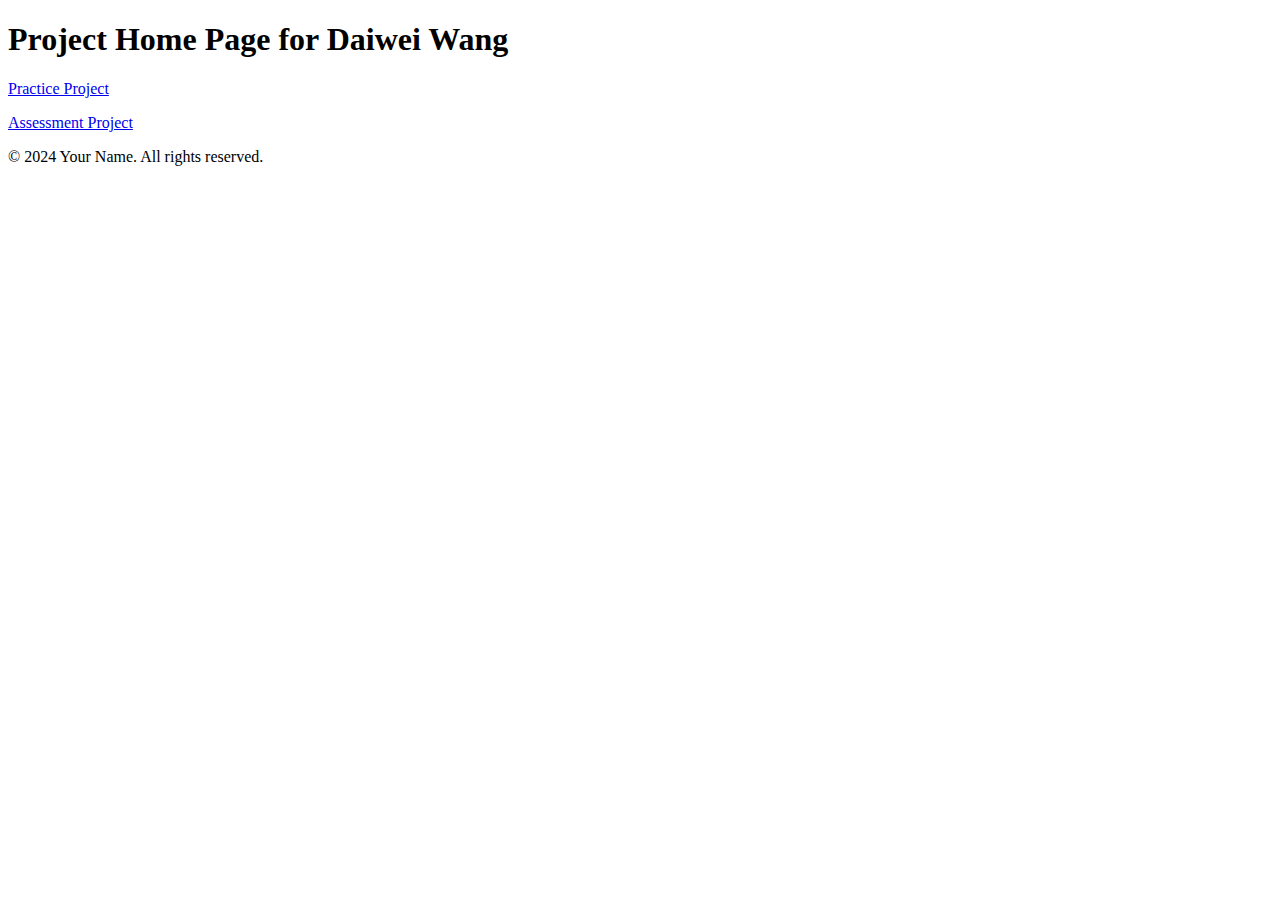
<file: index.html>
<!DOCTYPE html>
<html lang="en">
  <head>
    <meta charset="UTF-8" />
    <meta
      name="viewport"
      content="width=device-width, initial-scale=1.0"
    />

    <!-- link the manifest file -->
    <link rel="manifest" href="/manifest.json" />
    <meta name="theme-color" content="#ABD451" />
    <!-- only needed if you have an apple phone -->
    <link
      rel="apple-touch-icon"
      sizes="192x192"
      href="/icons/icon-192x192.png"
    />
    <!-- service worker registration -->
    <script>
      if ("serviceWorker" in navigator) {
        window.addEventListener("load", () => {
          navigator.serviceWorker
            .register("/serviceWorker.js")
            .then((registration) => {
              console.log(
                "Service Worker registered with scope: ",
                registration.scope
              );
            })
            .catch((error) => {
              console.log("Service Worker registration failed: ", error);
            });
        });
      }
    </script>

    <title>Page Title</title>
  </head>
  <body>
    <header>
      <h1>Project Home Page for Daiwei Wang</h1>
    </header>
    <main>
      <p><a href="practice/index.html">Practice Project</a></p>
      <p><a href="assessment/index.html">Assessment Project</a></p>
    </main>
    <footer>
      <p>&copy; 2024 Your Name. All rights reserved.</p>
    </footer>
  </body>
</html>
</file>
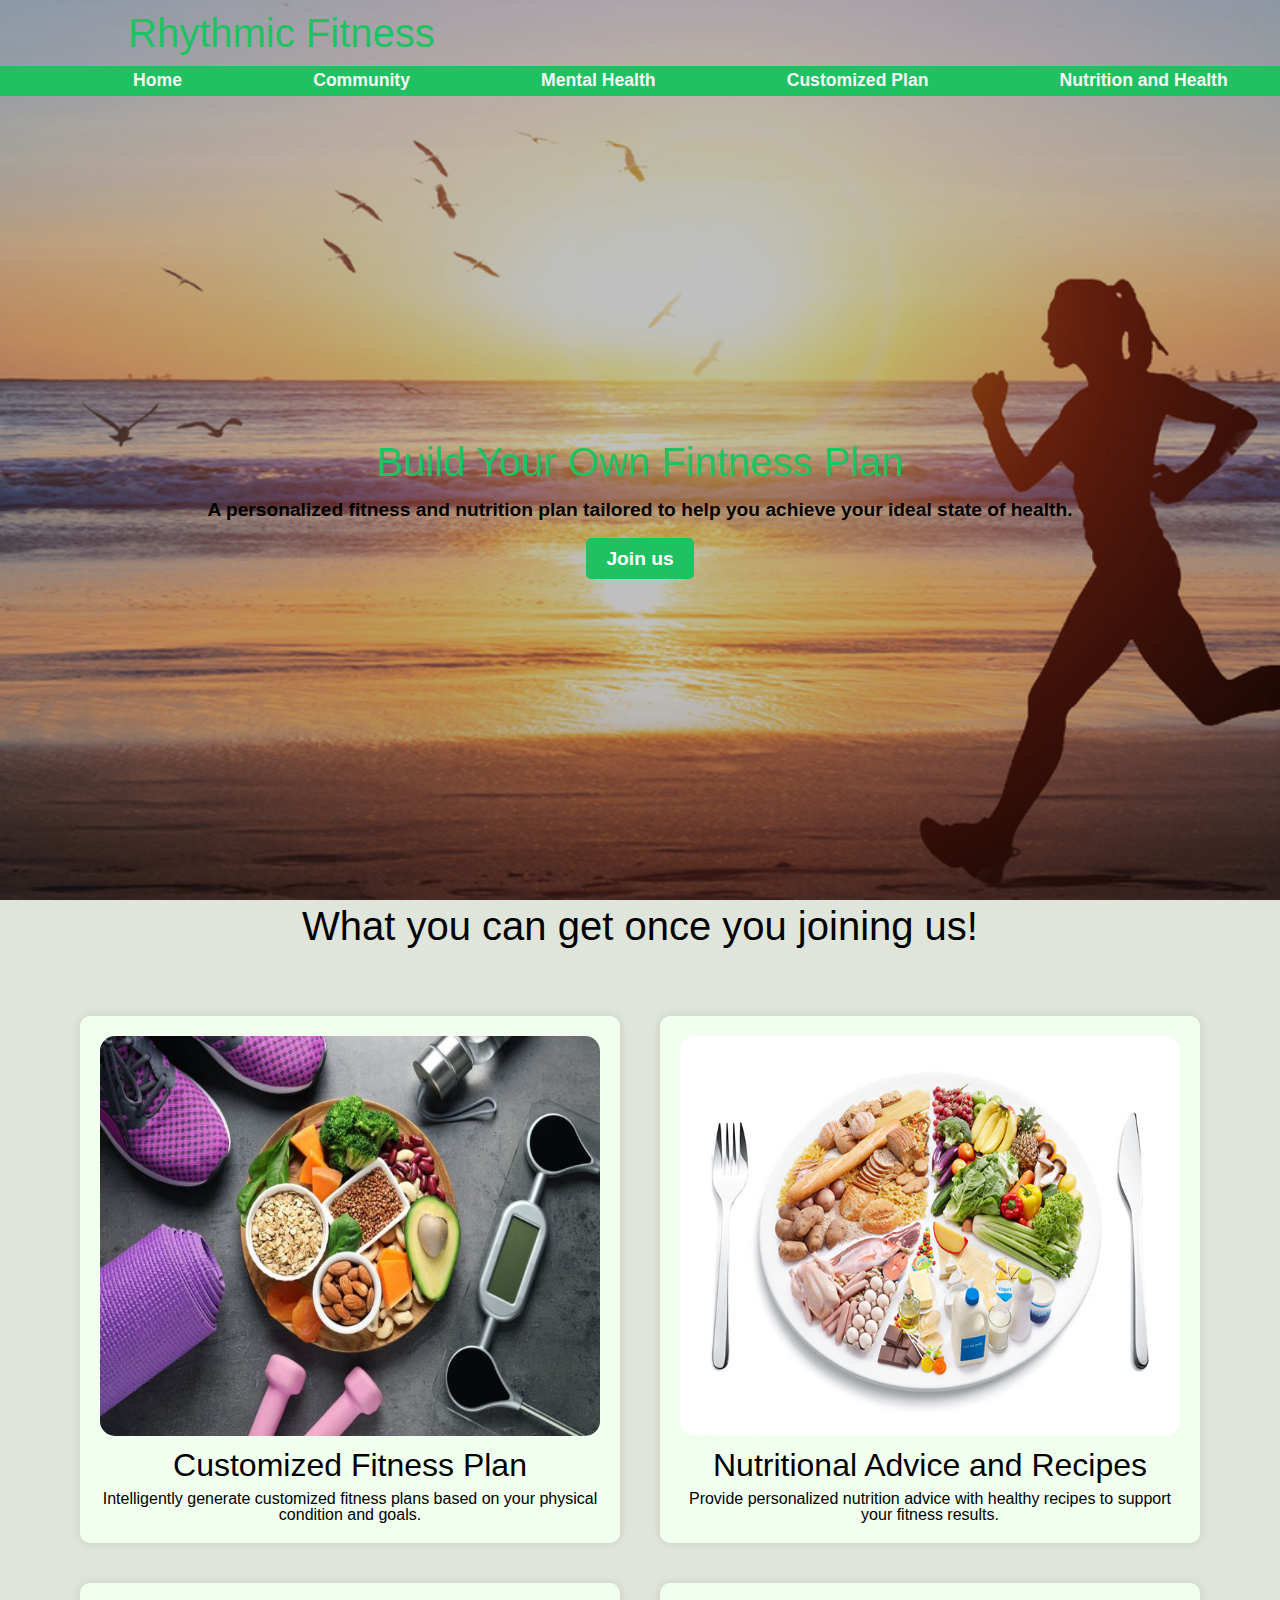
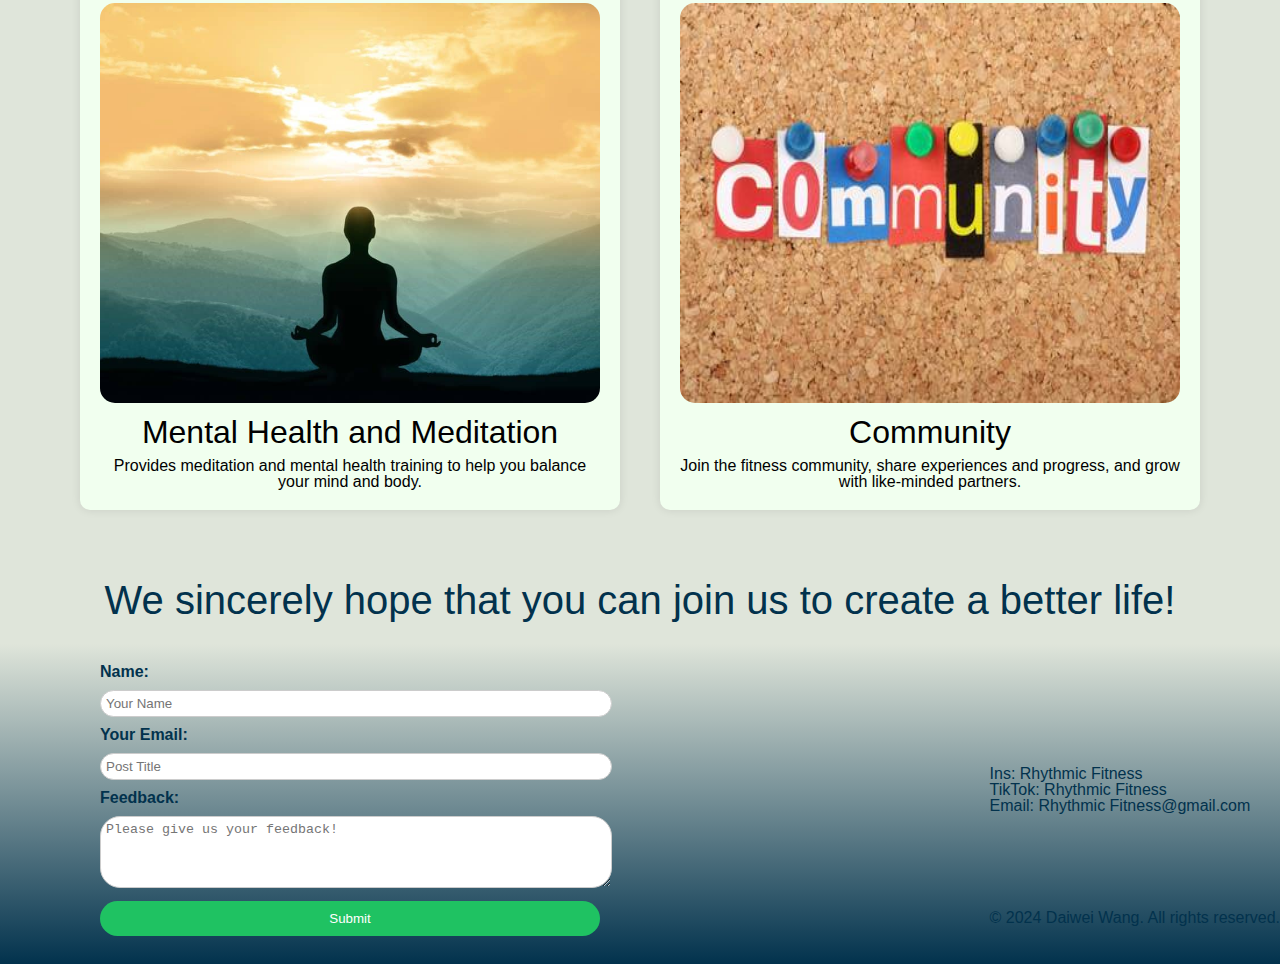
<file: Assessment/index.html>
<!DOCTYPE html>
<html lang="en">
  <head>
    <meta charset="UTF-8" />
    <meta name="viewport" content="width=device-width, initial-scale=1.0" />
    <title>Rhythmic Fitness</title>
    <link rel="stylesheet" href="css/css_reset.css" />
    <link rel="stylesheet" href="css/base.css" />
    <link rel="stylesheet" href="css/layout.css" />
    <link rel="stylesheet" href="css/components.css" />
    <script type="module" src="js/components.js"></script>
  </head>
  <body>
    <div id="gridcontainer">
      <header>
        <h1>Rhythmic Fitness</h1>
        <nav class="flexnavbar">
          <a href="index.html">Home</a>
          <a href="community.html" class="mx-1">Community</a>
          <a href="mentalhealth.html" class="mx-1">Mental Health</a>
          <a href="customizedplan.html" class="mx-1">Customized Plan</a>
          <a href="nutritionandhealth.html" class="mx-1"
            >Nutrition and Health</a
          >
        </nav>
      </header>
      <main>
        <section class="running">
          <img src="img/fitness main.jpg" alt="background" />
          <div class="running-content">
            <h2>Build Your Own Fintness Plan</h2>
            <p>
              A personalized fitness and nutrition plan tailored to help you
              achieve your ideal state of health.
            </p>
            <a href="#" class="btn-primary">Join us</a>
          </div>
        </section>

        <section class="main-title">
          <p>What you can get once you joining us!
          </p>
        </section>

        <section class="features">
          <div class="feature">
            <img src="img/customed food.jpeg" alt="customed food background" class="rounded-image" />
            <h3>Customized Fitness Plan</h3>
            <p>
              Intelligently generate customized fitness plans based on your
              physical condition and goals.
            </p>
          </div>
          <div class="feature">
            <img src="img/recipe.jpg" alt="recipe background" class="rounded-image" />
            <h3>Nutritional Advice and Recipes</h3>
            <p>
              Provide personalized nutrition advice with healthy recipes to
              support your fitness results.
            </p>
          </div>
          <div class="feature">
            <img src="img/mental health.jpeg" alt="mental health background" class="rounded-image" />
            <h3>Mental Health and Meditation</h3>
            <p>
              Provides meditation and mental health training to help you balance
              your mind and body.
            </p>
          </div>
          <div class="feature">
            <img src="img/community.jpg" alt="community background" class="rounded-image" />
            <h3>Community</h3>
            <p>
              Join the fitness community, share experiences and progress, and
              grow with like-minded partners.
            </p>
          </div>
        </section>

      <section class="note">
        <p> We sincerely hope that you can join us to create a better life! </p>
      </section>
      </main>
      <footer>
        <div class="footer left">
          <form id="contactForm">
            <label for="person_name">Name:</label>
            <input
              type="text"
              id="person_name"
              name="person_name"
              placeholder="Your Name"
              maxlength="255"
              required
            />

            <label for="email">Your Email:</label>
            <input
              type="email"
              id="chat_post_title"
              name="chat_post_title"
              placeholder="Post Title"
              maxlength="255"
              required
            />

            <label for="chat_post_content">Feedback:</label>
            <textarea
              id="chat_post_content"
              name="chat_post_content"
              rows="4"
              placeholder="Please give us your feedback!"
              required
            ></textarea>
            <input
              type="hidden"
              id="website_code"
              name="website_code"
              value="2dc2a6c5"
            />
            <input type="submit" value="Submit" />
          </form>
        </div>

        <div class="footer right">
          <p>&nbsp;</p>
          <p>&nbsp;</p>
          <p>&nbsp;</p>
          <p>&nbsp;</p>
          <p>&nbsp;</p>
          <p>&nbsp;</p>
          <p>&nbsp;</p>
          <p>Ins: Rhythmic Fitness</p>
          <p>TikTok: Rhythmic Fitness</p>
          <p>Email: Rhythmic Fitness@gmail.com</p>
          <p>&nbsp;</p>
          <p>&nbsp;</p>
          <p>&nbsp;</p>
          <p>&nbsp;</p>
          <p>&nbsp;</p>
          <p>&nbsp;</p>
          
          <p>&copy; 2024 Daiwei Wang. All rights reserved.</p>
        </div>
      </footer>
    </div>
  </body>
</html>
</file>
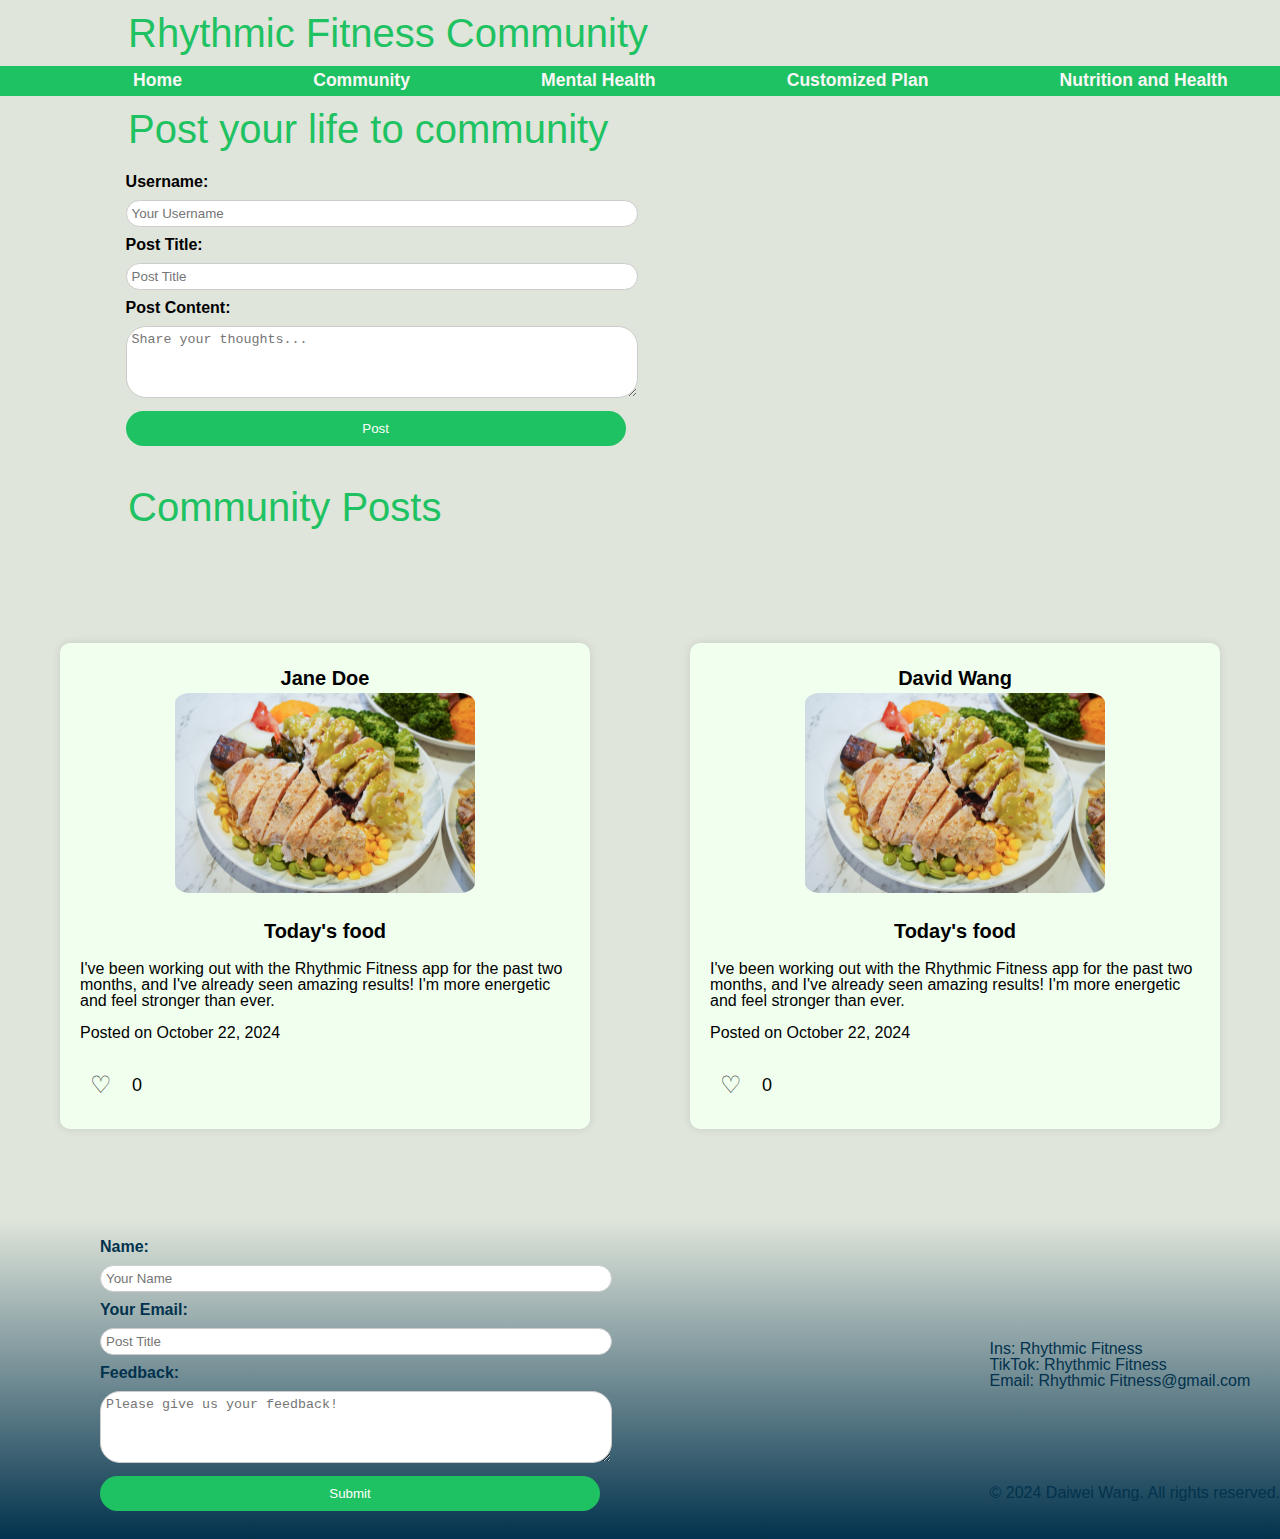
<file: Assessment/community.html>
<!DOCTYPE html>
<html lang="en">
  <head>
    <meta charset="UTF-8" />
    <meta name="viewport" content="width=device-width, initial-scale=1.0" />
    <title>Rhythmic Fitness Community</title>
    <link rel="stylesheet" href="css/css_reset.css" />
    <link rel="stylesheet" href="css/base.css" />
    <link rel="stylesheet" href="css/layout.css" />
    <link rel="stylesheet" href="css/components.css" />
    <script type="module" src="js/community.js" defer></script>
    <script src="js/components.js" defer></script>
  </head>
  <body>
    <div id="gridcontainer">
      <header>
        <h1>Rhythmic Fitness Community</h1>
        <nav class="flexnavbar">
          <a href="index.html">Home</a>
          <a href="community.html" class="mx-1">Community</a>
          <a href="mentalhealth.html" class="mx-1">Mental Health</a>
          <a href="customizedplan.html" class="mx-1">Customized Plan</a>
          <a href="nutritionandhealth.html" class="mx-1"
            >Nutrition and Health</a
          >
        </nav>
      </header>
      <main>
        <h2 class="mx-2">Post your life to community</h2>
        <section class="post-form">
          <form id="postForm">
            <label for="username">Username:</label>
            <input
              type="text"
              id="username"
              name="person_name"
              placeholder="Your Username"
              required
            />

            <label for="postTitle">Post Title:</label>
            <input
              type="text"
              id="postTitle"
              name="chat_post_title"
              placeholder="Post Title"
              required
            />

            <label for="postContent">Post Content:</label>
            <textarea
              id="postContent"
              name="chat_post_content"
              rows="4"
              placeholder="Share your thoughts..."
              required
            ></textarea>

            <input
              type="hidden"
              id="website_code"
              name="website_code"
              value="s4778459"
            />

            <input type="submit" value="Post" />
          </form>
        </section>

        <section class="posts">
          <h2 class="mx-2">Community Posts</h2>
          <div id="postList">
            <!-- Post 1 -->
            <div class="features-post">
              <div class="feature-post">
                <h4>Jane Doe</h4>
                <img src="img/food.jpg" alt="User 1" class="user-avatar" />
                <div class="user-info">
                  <h4>Today's food</h4>
                  <p>&nbsp;</p>
        
                  <div class="post-content">
                    <p>
                      I've been working out with the Rhythmic Fitness app for
                      the past two months, and I've already seen amazing
                      results! I'm more energetic and feel stronger than ever.
                    </p>
                    <p>&nbsp;</p>
                    <p>Posted on October 22, 2024</p>
        
                    <div class="like-container">
                      <button class="like-button heart-button">♡</button>
                      <span class="like-count">0</span>
                    </div>
                  </div>
                </div>
              </div>
            </div>
        
            <!-- Post 2 -->
            <div class="features-post">
              <div class="feature-post">
                <h4>David Wang</h4>
                <img src="img/food.jpg" alt="User 2" class="user-avatar" />
                <div class="user-info">
                  <h4>Today's food</h4>
                  <p>&nbsp;</p>
        
                  <div class="post-content">
                    <p>
                      I've been working out with the Rhythmic Fitness app for
                      the past two months, and I've already seen amazing
                      results! I'm more energetic and feel stronger than ever.
                    </p>
                    <p>&nbsp;</p>
                    <p>Posted on October 22, 2024</p>
        
                    <div class="like-container">
                      <button class="like-button heart-button">♡</button>
                      <span class="like-count">0</span>
                    </div>
                  </div>
                </div>
              </div>
            </div>
          </div>
        </section>
        
      </main>

      <footer>
        <div class="footer left">
          <form id="contactForm">
            <label for="person_name">Name:</label>
            <input
              type="text"
              id="person_name"
              name="person_name"
              placeholder="Your Name"
              maxlength="255"
              required
            />

            <label for="email">Your Email:</label>
            <input
              type="email"
              id="chat_post_title"
              name="chat_post_title"
              placeholder="Post Title"
              maxlength="255"
              required
            />

            <label for="chat_post_content">Feedback:</label>
            <textarea
              id="chat_post_content"
              name="chat_post_content"
              rows="4"
              placeholder="Please give us your feedback!"
              required
            ></textarea>
            <input
              type="hidden"
              id="website_code"
              name="website_code"
              value="2dc2a6c5"
            />
            <input type="submit" value="Submit" />
          </form>
        </div>

        <div class="footer right">
          <p>&nbsp;</p>
          <p>&nbsp;</p>
          <p>&nbsp;</p>
          <p>&nbsp;</p>
          <p>&nbsp;</p>
          <p>&nbsp;</p>
          <p>&nbsp;</p>
          <p>Ins: Rhythmic Fitness</p>
          <p>TikTok: Rhythmic Fitness</p>
          <p>Email: Rhythmic Fitness@gmail.com</p>
          <p>&nbsp;</p>
          <p>&nbsp;</p>
          <p>&nbsp;</p>
          <p>&nbsp;</p>
          <p>&nbsp;</p>
          <p>&nbsp;</p>

          <p>&copy; 2024 Daiwei Wang. All rights reserved.</p>
        </div>
      </footer>
    </div>
  </body>
</html>
</file>
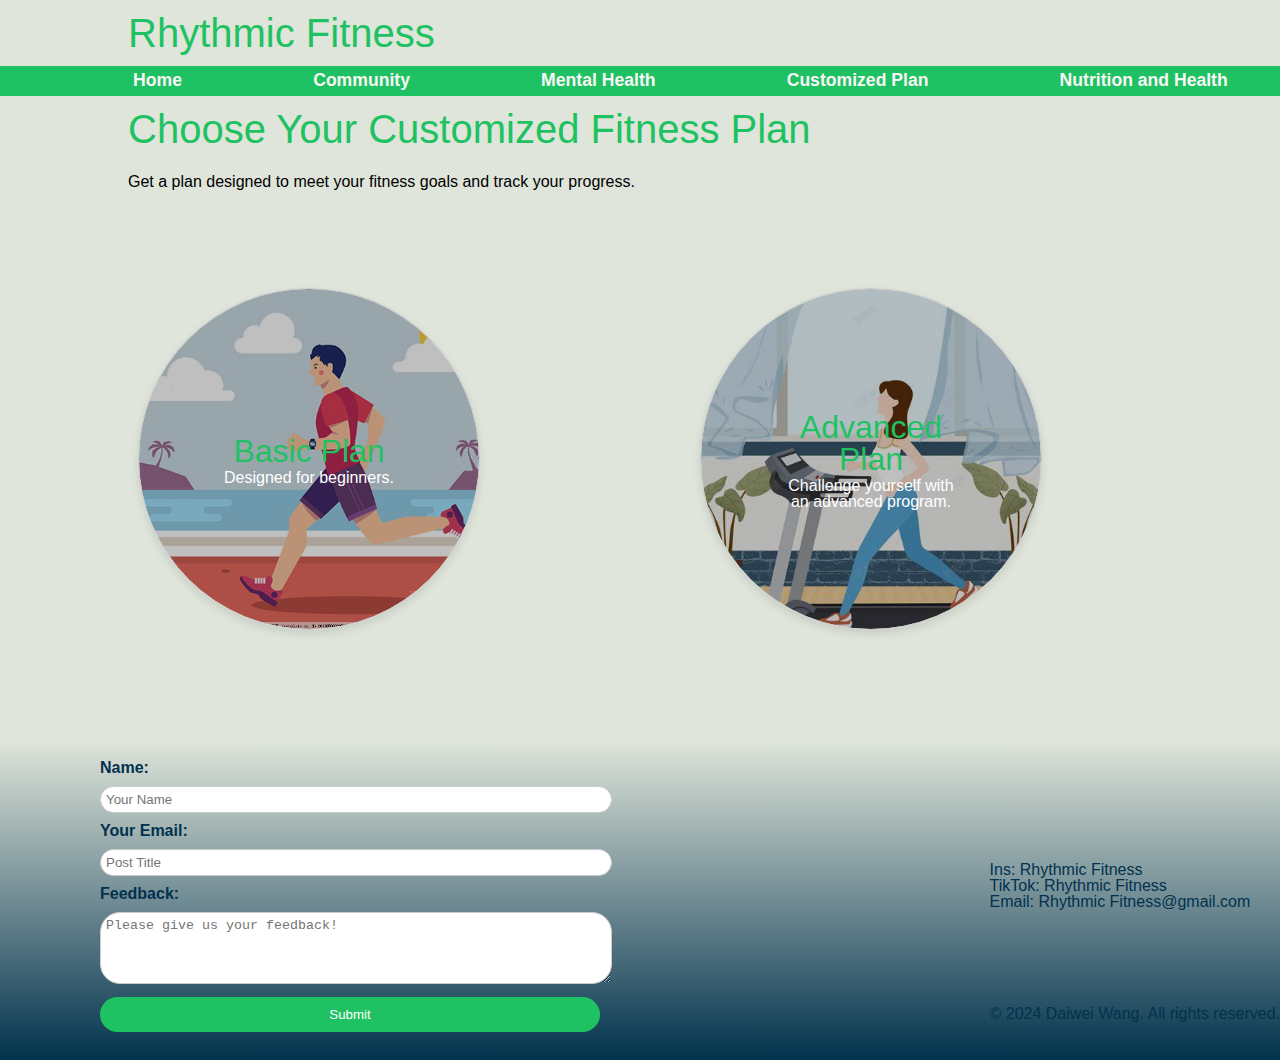
<file: Assessment/customized plan.html>
<!DOCTYPE html>
<html lang="en">
  <head>
    <meta charset="UTF-8" />
    <meta name="viewport" content="width=device-width, initial-scale=1.0" />
    <title>Customized Plan - Rhythmic Fitness</title>
    <link rel="stylesheet" href="css/css_reset.css" />
    <link rel="stylesheet" href="css/base.css" />
    <link rel="stylesheet" href="css/layout.css" />
    <link rel="stylesheet" href="css/components.css" />
    <script type="module" src="js/components.js"></script>
  </head>
  <body>
    <div id="gridcontainer">
      <header>
        <h1>Rhythmic Fitness</h1>
        <nav class="flexnavbar">
          <a href="index.html">Home</a>
          <a href="community.html" class="mx-1">Community</a>
          <a href="mental health.html" class="mx-1">Mental Health</a>
          <a href="customized-plan.html" class="mx-1">Customized Plan</a>
          <a href="nutrition and health.html" class="mx-1">Nutrition and Health</a>
        </nav>
      </header>

      <main>
        <h2 class="mx-2">Choose Your Customized Fitness Plan</h2>
        <p class="mx-2">Get a plan designed to meet your fitness goals and track your progress.</p>
        <section class="customized-plan mx-2">
        

          <div class="plan-selection">
            <a href="select-plan-basic.html" class="plan-link">
              <div class="plan">
                <img src="img/customed plan2.jpg" alt="man running" class="plan-img" />
                <div class="plan-content">
                  <h3 style="color:#1fc262 ;">Basic Plan</h3>
                  <p>Designed for beginners.</p>
                </div>
              
              </div>
            </a>
            
            <a href="select-plan-advanced.html" class="plan-link">  
              <div class="plan">
                <img src="img/customed plan1.jpg" alt="woman running" class="plan-img" />
                <div class="plan-content">
                  <h3 style="color:#1fc262 ;">Advanced Plan</h3>
                  <p>Challenge yourself with an advanced program.</p>
                </div> 
              </div>
            </a>
          </div>
        </section>
      </main>

      <footer>
        <div class="footer left">
          <form id="contactForm">
            <label for="person_name">Name:</label>
            <input
              type="text"
              id="person_name"
              name="person_name"
              placeholder="Your Name"
              maxlength="255"
              required
            />

            <label for="email">Your Email:</label>
            <input
              type="email"
              id="chat_post_title"
              name="chat_post_title"
              placeholder="Post Title"
              maxlength="255"
              required
            />

            <label for="chat_post_content">Feedback:</label>
            <textarea
              id="chat_post_content"
              name="chat_post_content"
              rows="4"
              placeholder="Please give us your feedback!"
              required
            ></textarea>
            <input
              type="hidden"
              id="website_code"
              name="website_code"
              value="2dc2a6c5"
            />
            <input type="submit" value="Submit" />
          </form>
        </div>

        <div class="footer right">
          <p>&nbsp;</p>
          <p>&nbsp;</p>
          <p>&nbsp;</p>
          <p>&nbsp;</p>
          <p>&nbsp;</p>
          <p>&nbsp;</p>
          <p>&nbsp;</p>
          <p>Ins: Rhythmic Fitness</p>
          <p>TikTok: Rhythmic Fitness</p>
          <p>Email: Rhythmic Fitness@gmail.com</p>
          <p>&nbsp;</p>
          <p>&nbsp;</p>
          <p>&nbsp;</p>
          <p>&nbsp;</p>
          <p>&nbsp;</p>
          <p>&nbsp;</p>
          
          <p>&copy; 2024 Daiwei Wang. All rights reserved.</p>
        </div>
      </footer>
    </div>
  </body>
</html>
</file>
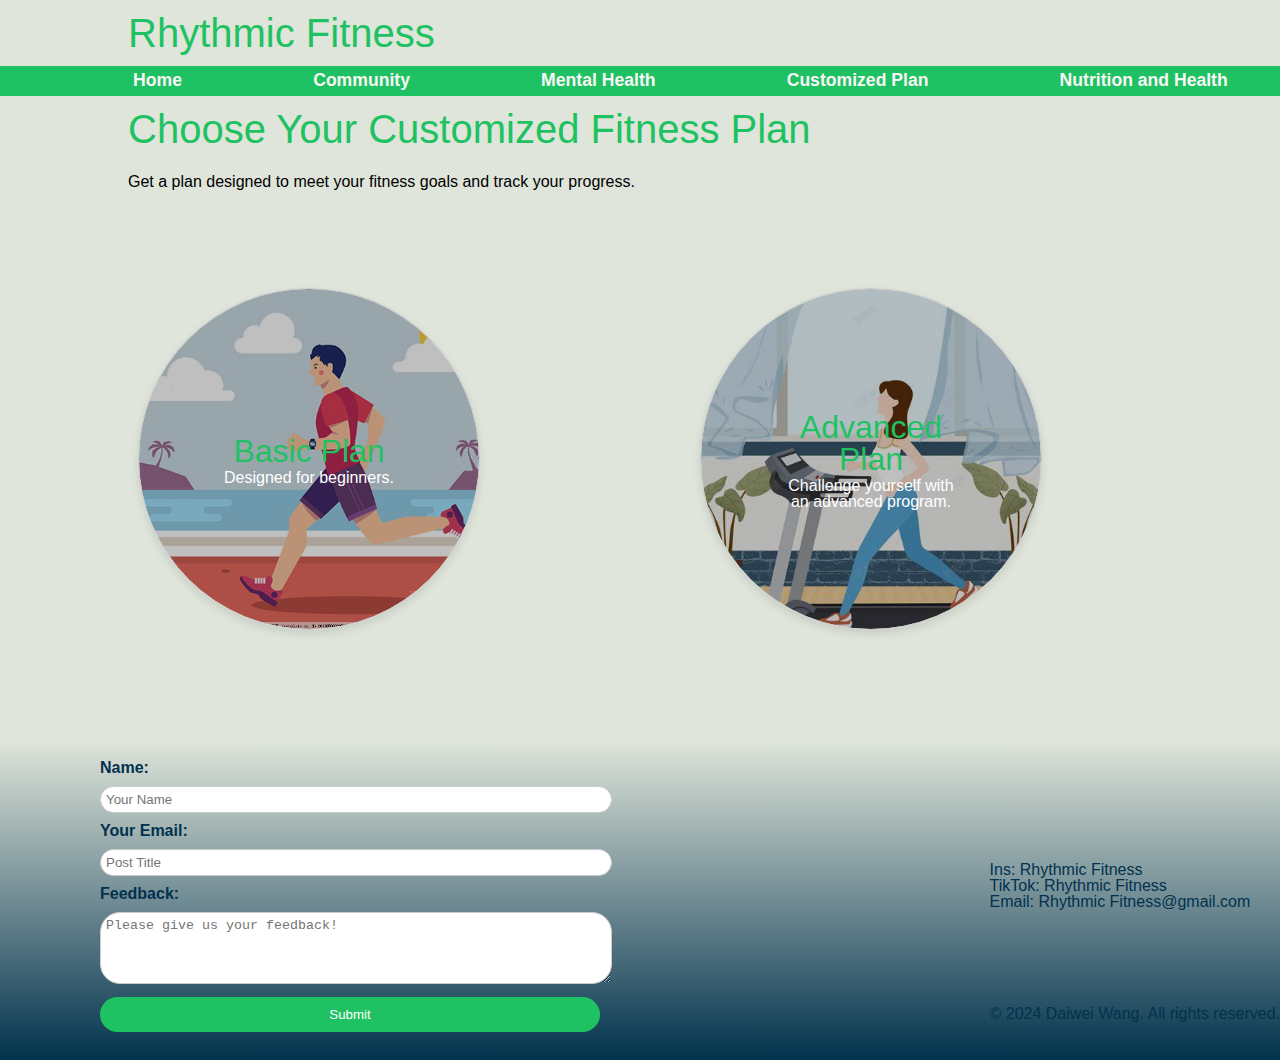
<file: Assessment/customizedplan.html>
<!DOCTYPE html>
<html lang="en">
  <head>
    <meta charset="UTF-8" />
    <meta name="viewport" content="width=device-width, initial-scale=1.0" />
    <title>Customized Plan - Rhythmic Fitness</title>
    <link rel="stylesheet" href="css/css_reset.css" />
    <link rel="stylesheet" href="css/base.css" />
    <link rel="stylesheet" href="css/layout.css" />
    <link rel="stylesheet" href="css/components.css" />
    <script type="module" src="js/components.js"></script>
  </head>
  <body>
    <div id="gridcontainer">
      <header>
        <h1>Rhythmic Fitness</h1>
        <nav class="flexnavbar">
          <a href="index.html">Home</a>
          <a href="community.html" class="mx-1">Community</a>
          <a href="mentalhealth.html" class="mx-1">Mental Health</a>
          <a href="customizedplan.html" class="mx-1">Customized Plan</a>
          <a href="nutritionandhealth.html" class="mx-1">Nutrition and Health</a>
        </nav>
      </header>

      <main>
        <h2 class="mx-2">Choose Your Customized Fitness Plan</h2>
        <p class="mx-2">Get a plan designed to meet your fitness goals and track your progress.</p>
        <section class="customized-plan mx-2">
        

          <div class="plan-selection">
            <a href="select-plan-basic.html" class="plan-link">
              <div class="plan">
                <img src="img/customed plan2.jpg" alt="man running" class="plan-img" />
                <div class="plan-content">
                  <h3 style="color:#1fc262 ;">Basic Plan</h3>
                  <p>Designed for beginners.</p>
                </div>
              
              </div>
            </a>
            
            <a href="select-plan-advanced.html" class="plan-link">  
              <div class="plan">
                <img src="img/customed plan1.jpg" alt="woman running" class="plan-img" />
                <div class="plan-content">
                  <h3 style="color:#1fc262 ;">Advanced Plan</h3>
                  <p>Challenge yourself with an advanced program.</p>
                </div> 
              </div>
            </a>
          </div>
        </section>
      </main>

      <footer>
        <div class="footer left">
          <form id="contactForm">
            <label for="person_name">Name:</label>
            <input
              type="text"
              id="person_name"
              name="person_name"
              placeholder="Your Name"
              maxlength="255"
              required
            />

            <label for="email">Your Email:</label>
            <input
              type="email"
              id="chat_post_title"
              name="chat_post_title"
              placeholder="Post Title"
              maxlength="255"
              required
            />

            <label for="chat_post_content">Feedback:</label>
            <textarea
              id="chat_post_content"
              name="chat_post_content"
              rows="4"
              placeholder="Please give us your feedback!"
              required
            ></textarea>
            <input
              type="hidden"
              id="website_code"
              name="website_code"
              value="2dc2a6c5"
            />
            <input type="submit" value="Submit" />
          </form>
        </div>

        <div class="footer right">
          <p>&nbsp;</p>
          <p>&nbsp;</p>
          <p>&nbsp;</p>
          <p>&nbsp;</p>
          <p>&nbsp;</p>
          <p>&nbsp;</p>
          <p>&nbsp;</p>
          <p>Ins: Rhythmic Fitness</p>
          <p>TikTok: Rhythmic Fitness</p>
          <p>Email: Rhythmic Fitness@gmail.com</p>
          <p>&nbsp;</p>
          <p>&nbsp;</p>
          <p>&nbsp;</p>
          <p>&nbsp;</p>
          <p>&nbsp;</p>
          <p>&nbsp;</p>
          
          <p>&copy; 2024 Daiwei Wang. All rights reserved.</p>
        </div>
      </footer>
    </div>
  </body>
</html>
</file>
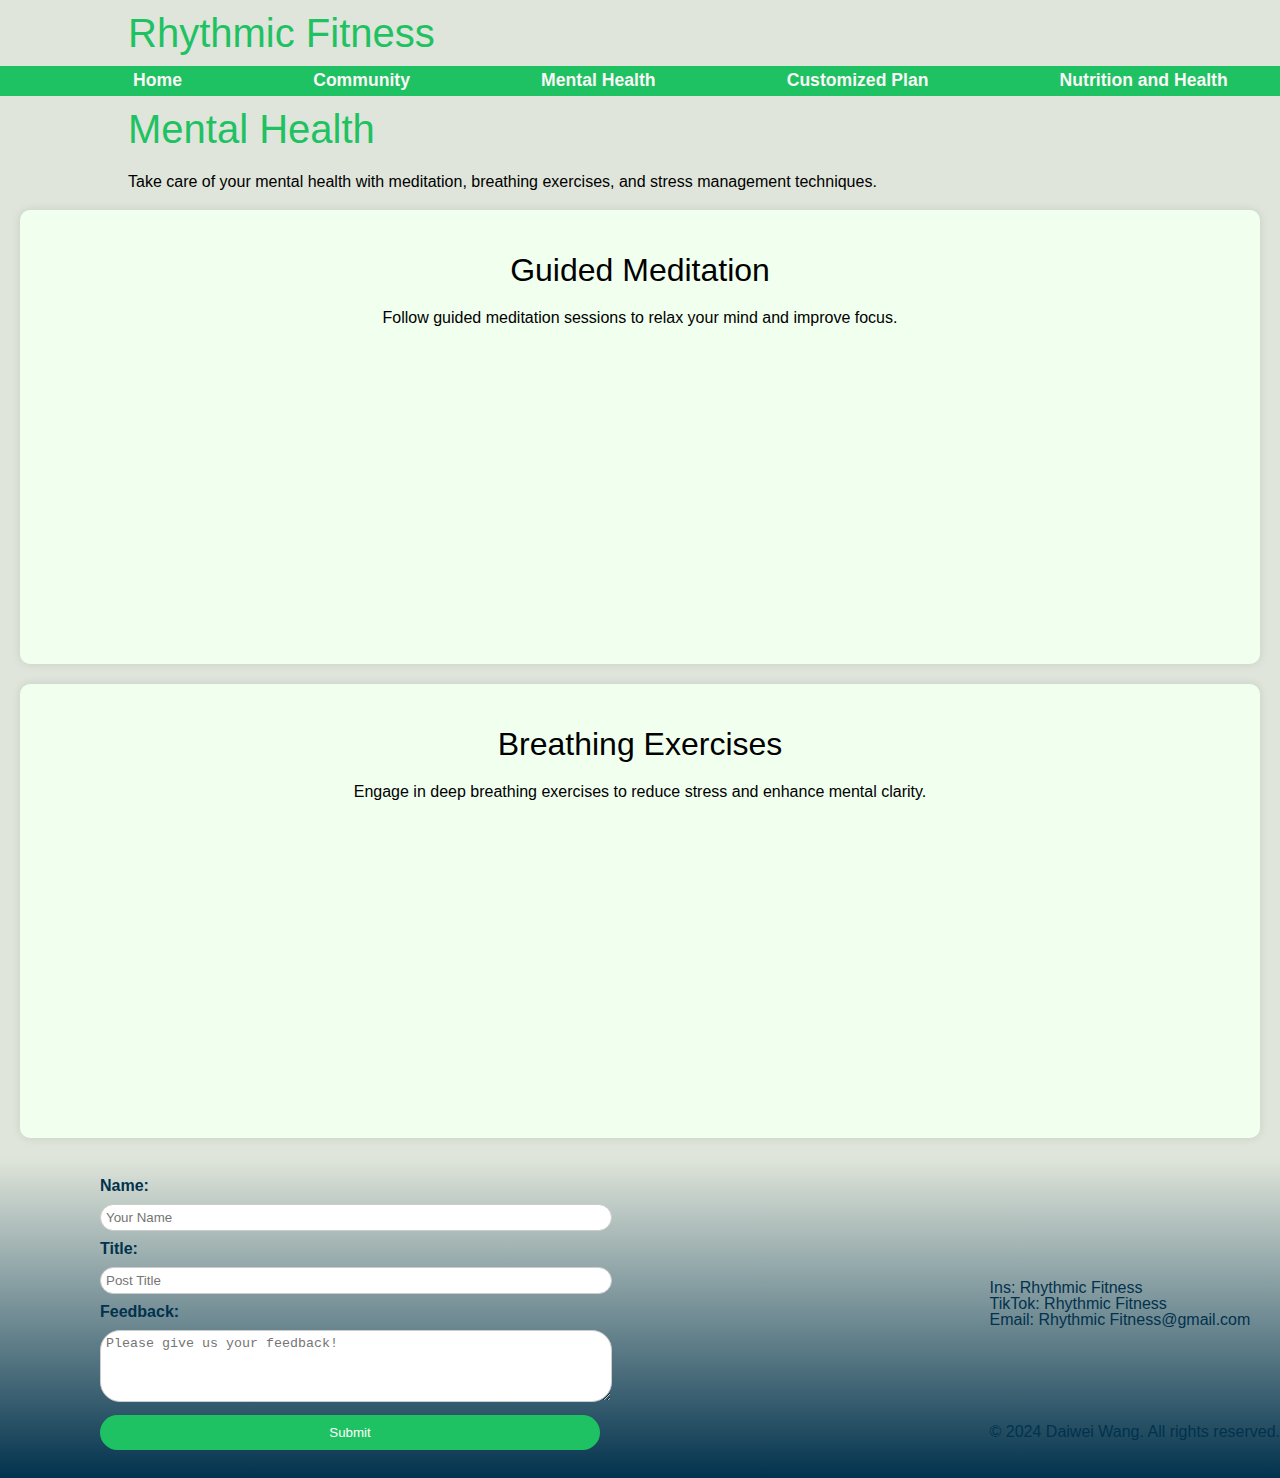
<file: Assessment/mental health.html>
<!DOCTYPE html>
<html lang="en">
  <head>
    <meta charset="UTF-8" />
    <meta name="viewport" content="width=device-width, initial-scale=1.0" />
    <title>Mental Health - Rhythmic Fitness</title>
    <link rel="stylesheet" href="css/css_reset.css" />
    <link rel="stylesheet" href="css/base.css" />
    <link rel="stylesheet" href="css/layout.css" />
    <link rel="stylesheet" href="css/components.css" />
    <script type="module" src="js/components.js"></script>
  </head>
  <body>
    <div id="gridcontainer">
      <header>
        <h1>Rhythmic Fitness</h1>
        <nav class="flexnavbar">
          <a href="index.html">Home</a>
          <a href="community.html" class="mx-1">Community</a>
          <a href="mental health.html" class="mx-1">Mental Health</a>
          <a href="customized plan.html" class="mx-1">Customized Plan</a>
          <a href="nutrition and health.html" class="mx-1"
            >Nutrition and Health</a
          >
        </nav>
      </header>

      <main>
        <section class="mental-health">
          <h2 class="mx-2">Mental Health</h2>
          <p class="mx-2">
            Take care of your mental health with meditation, breathing exercises,
            and stress management techniques.
          </p>
          <div class="feature">
            <h3>Guided Meditation</h3>
            <p>
              Follow guided meditation sessions to relax your mind and improve
              focus.
            </p>
            <iframe width="560" height="315" src="https://www.youtube.com/embed/NZd3VzWpK5M?si=TwpULXCuFhYLKEzj" title="YouTube video player" frameborder="0" allow="accelerometer; autoplay; clipboard-write; encrypted-media; gyroscope; picture-in-picture; web-share" referrerpolicy="strict-origin-when-cross-origin" allowfullscreen></iframe>

            
          </div>
          <div class="feature">
            <h3>Breathing Exercises</h3>
            <p>
              Engage in deep breathing exercises to reduce stress and enhance
              mental clarity.
            </p>
            <iframe width="560" height="315" src="https://www.youtube.com/embed/7Ep5mKuRmAA?si=VNpKacanEXH2LrxY" title="YouTube video player" frameborder="0" allow="accelerometer; autoplay; clipboard-write; encrypted-media; gyroscope; picture-in-picture; web-share" referrerpolicy="strict-origin-when-cross-origin" allowfullscreen></iframe>
          </div>
        </section>
      </main>

      <footer>
        <div class="footer left">
          <form id="contactForm">
            <label for="person_name">Name:</label>
            <input
              type="text"
              id="person_name"
              name="person_name"
              placeholder="Your Name"
              maxlength="255"
              required
            />

            <label for="chat_post_title">Title:</label>
            <input
              type="text"
              id="chat_post_title"
              name="chat_post_title"
              placeholder="Post Title"
              maxlength="255"
              required
            />

            <label for="chat_post_content">Feedback:</label>
            <textarea
              id="chat_post_content"
              name="chat_post_content"
              rows="4"
              placeholder="Please give us your feedback!"
              required
            ></textarea>
            <input
              type="hidden"
              id="website_code"
              name="website_code"
              value="2dc2a6c5"
            />
            <input type="submit" value="Submit" />
            <div id="submitResponse" aria-live="assertive"></div>
          </form>
        </div>

        <div class="footer right">
          <p>&nbsp;</p>
          <p>&nbsp;</p>
          <p>&nbsp;</p>
          <p>&nbsp;</p>
          <p>&nbsp;</p>
          <p>&nbsp;</p>
          <p>&nbsp;</p>
          <p>Ins: Rhythmic Fitness</p>
          <p>TikTok: Rhythmic Fitness</p>
          <p>Email: Rhythmic Fitness@gmail.com</p>
          <p>&nbsp;</p>
          <p>&nbsp;</p>
          <p>&nbsp;</p>
          <p>&nbsp;</p>
          <p>&nbsp;</p>
          <p>&nbsp;</p>
          
          <p>&copy; 2024 Daiwei Wang. All rights reserved.</p>
        </div>
      </footer>
    </div>
  </body>
</html>
</file>
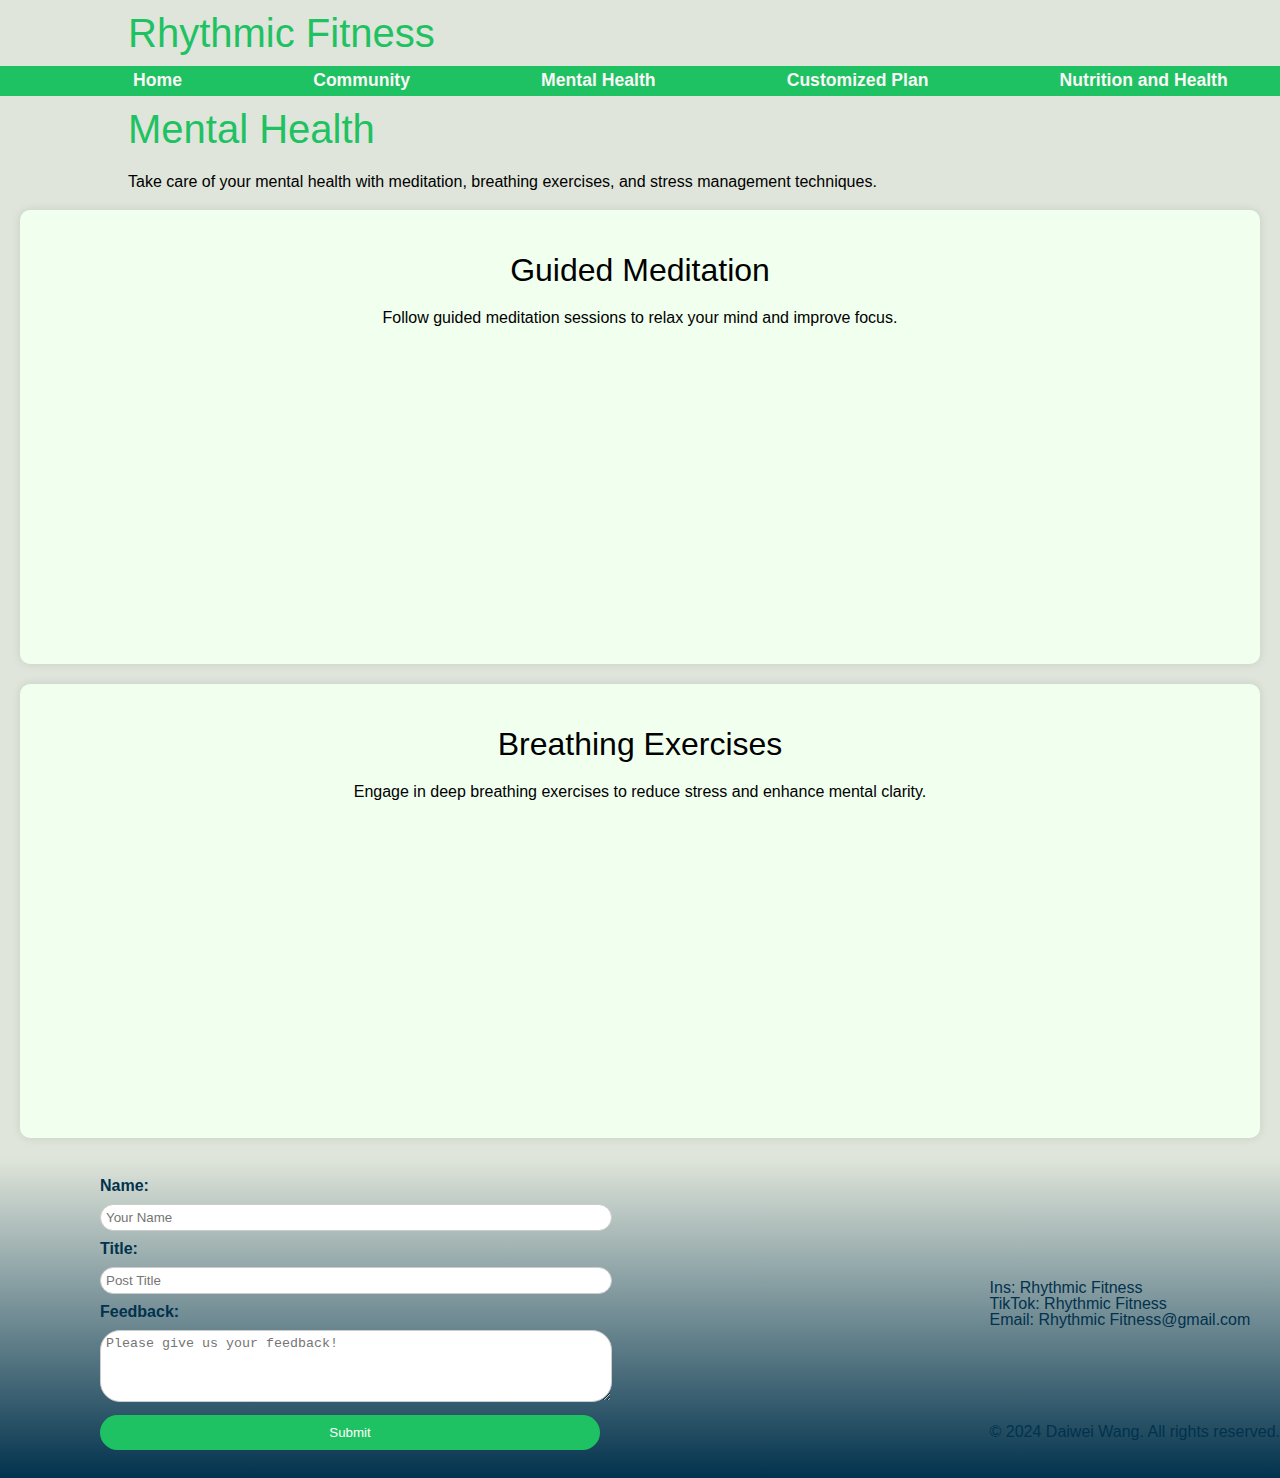
<file: Assessment/mentalhealth.html>
<!DOCTYPE html>
<html lang="en">
  <head>
    <meta charset="UTF-8" />
    <meta name="viewport" content="width=device-width, initial-scale=1.0" />
    <title>Mental Health - Rhythmic Fitness</title>
    <link rel="stylesheet" href="css/css_reset.css" />
    <link rel="stylesheet" href="css/base.css" />
    <link rel="stylesheet" href="css/layout.css" />
    <link rel="stylesheet" href="css/components.css" />
    <script type="module" src="js/components.js"></script>
  </head>
  <body>
    <div id="gridcontainer">
      <header>
        <h1>Rhythmic Fitness</h1>
        <nav class="flexnavbar">
          <a href="index.html">Home</a>
          <a href="community.html" class="mx-1">Community</a>
          <a href="mentalhealth.html" class="mx-1">Mental Health</a>
          <a href="customizedplan.html" class="mx-1">Customized Plan</a>
          <a href="nutritionandhealth.html" class="mx-1"
            >Nutrition and Health</a
          >
        </nav>
      </header>

      <main>
        <section class="mental-health">
          <h2 class="mx-2">Mental Health</h2>
          <p class="mx-2">
            Take care of your mental health with meditation, breathing exercises,
            and stress management techniques.
          </p>
          <div class="feature">
            <h3>Guided Meditation</h3>
            <p>
              Follow guided meditation sessions to relax your mind and improve
              focus.
            </p>
            <iframe width="560" height="315" src="https://www.youtube.com/embed/NZd3VzWpK5M?si=TwpULXCuFhYLKEzj" title="YouTube video player" frameborder="0" allow="accelerometer; autoplay; clipboard-write; encrypted-media; gyroscope; picture-in-picture; web-share" referrerpolicy="strict-origin-when-cross-origin" allowfullscreen></iframe>

            
          </div>
          <div class="feature">
            <h3>Breathing Exercises</h3>
            <p>
              Engage in deep breathing exercises to reduce stress and enhance
              mental clarity.
            </p>
            <iframe width="560" height="315" src="https://www.youtube.com/embed/7Ep5mKuRmAA?si=VNpKacanEXH2LrxY" title="YouTube video player" frameborder="0" allow="accelerometer; autoplay; clipboard-write; encrypted-media; gyroscope; picture-in-picture; web-share" referrerpolicy="strict-origin-when-cross-origin" allowfullscreen></iframe>
          </div>
        </section>
      </main>

      <footer>
        <div class="footer left">
          <form id="contactForm">
            <label for="person_name">Name:</label>
            <input
              type="text"
              id="person_name"
              name="person_name"
              placeholder="Your Name"
              maxlength="255"
              required
            />

            <label for="chat_post_title">Title:</label>
            <input
              type="text"
              id="chat_post_title"
              name="chat_post_title"
              placeholder="Post Title"
              maxlength="255"
              required
            />

            <label for="chat_post_content">Feedback:</label>
            <textarea
              id="chat_post_content"
              name="chat_post_content"
              rows="4"
              placeholder="Please give us your feedback!"
              required
            ></textarea>
            <input
              type="hidden"
              id="website_code"
              name="website_code"
              value="2dc2a6c5"
            />
            <input type="submit" value="Submit" />
            <div id="submitResponse" aria-live="assertive"></div>
          </form>
        </div>

        <div class="footer right">
          <p>&nbsp;</p>
          <p>&nbsp;</p>
          <p>&nbsp;</p>
          <p>&nbsp;</p>
          <p>&nbsp;</p>
          <p>&nbsp;</p>
          <p>&nbsp;</p>
          <p>Ins: Rhythmic Fitness</p>
          <p>TikTok: Rhythmic Fitness</p>
          <p>Email: Rhythmic Fitness@gmail.com</p>
          <p>&nbsp;</p>
          <p>&nbsp;</p>
          <p>&nbsp;</p>
          <p>&nbsp;</p>
          <p>&nbsp;</p>
          <p>&nbsp;</p>
          
          <p>&copy; 2024 Daiwei Wang. All rights reserved.</p>
        </div>
      </footer>
    </div>
  </body>
</html>
</file>
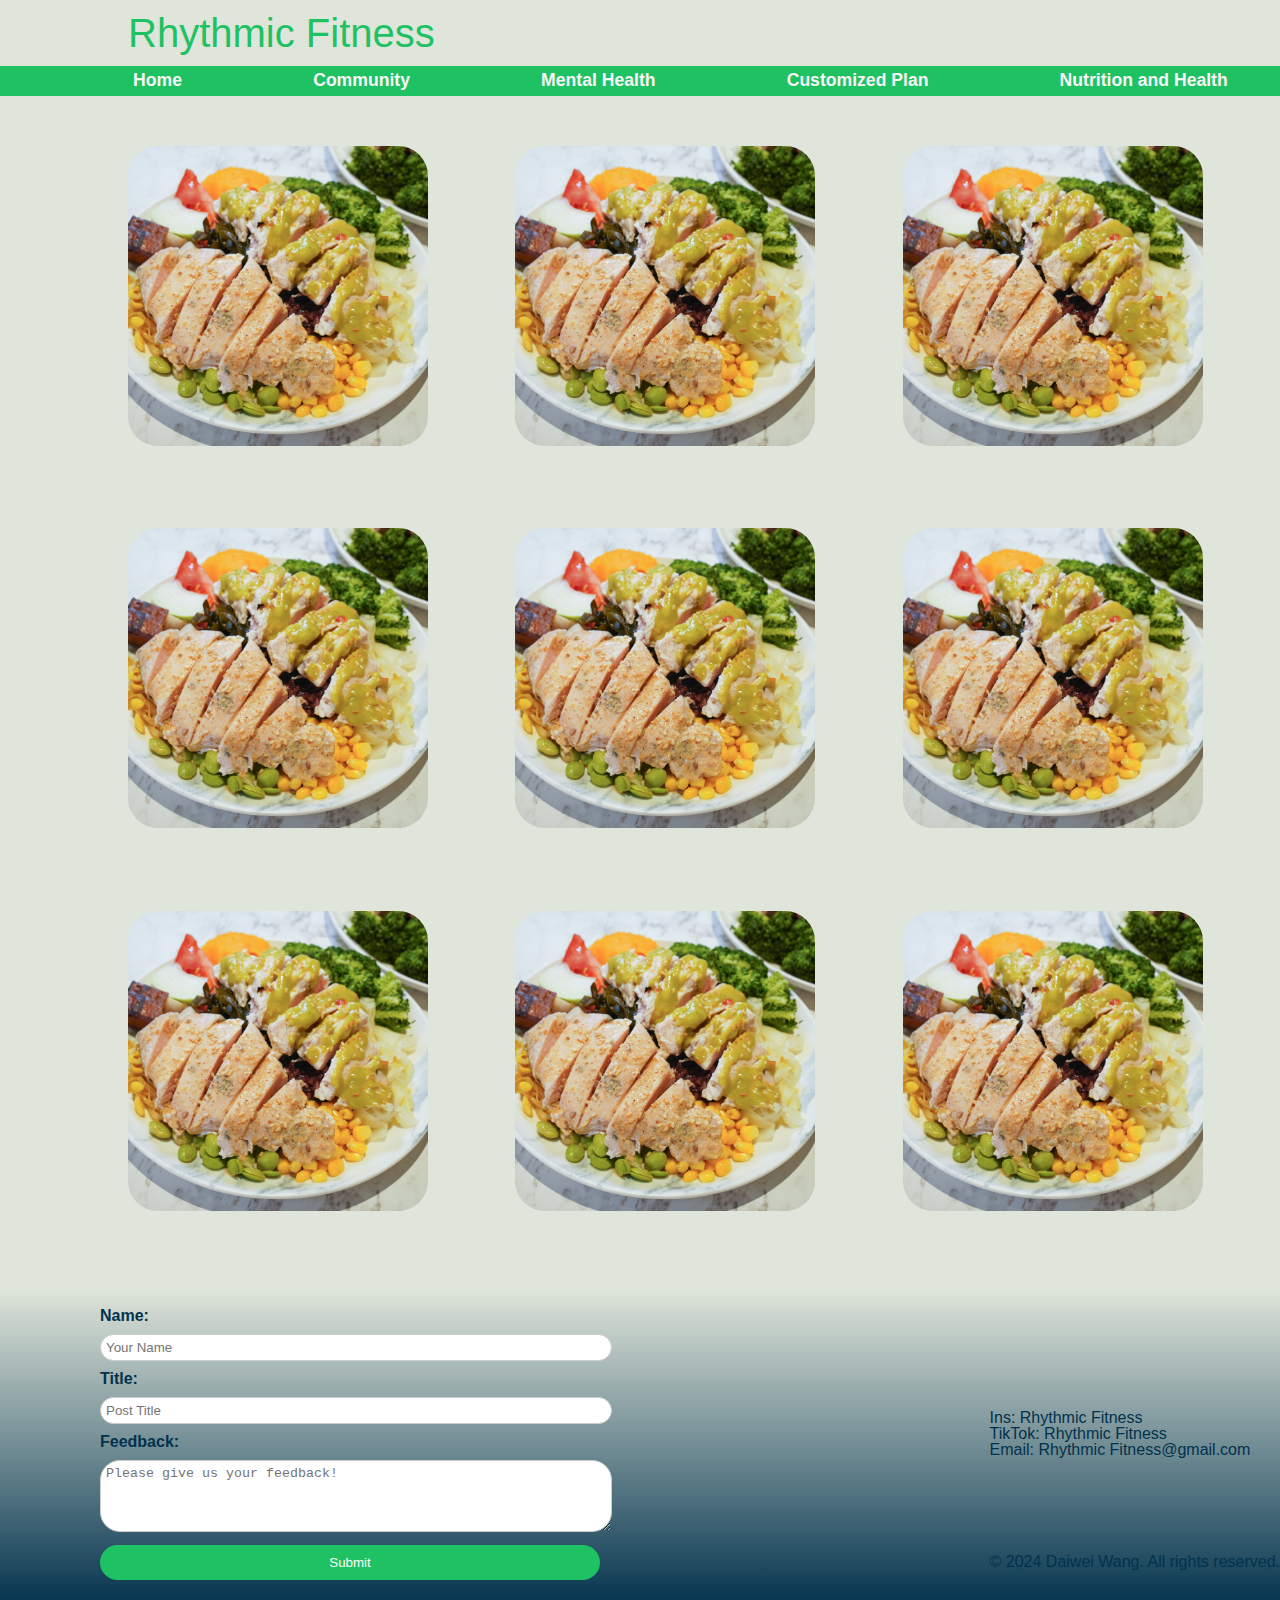
<file: Assessment/nutrition and health.html>
<!DOCTYPE html>
<html lang="en">
  <head>
    <meta charset="UTF-8" />
    <meta name="viewport" content="width=device-width, initial-scale=1.0" />
    <title>Nutrition and Health - Rhythmic Fitness</title>
    <link rel="stylesheet" href="css/css_reset.css" />
    <link rel="stylesheet" href="css/base.css" />
    <link rel="stylesheet" href="css/layout.css" />
    <link rel="stylesheet" href="css/components.css" />
    <script type="module" src="js/components.js"></script>
  </head>
  <body>
    <div id="gridcontainer">
      <header>
        <h1>Rhythmic Fitness</h1>
        <nav class="flexnavbar">
          <a href="index.html">Home</a>
          <a href="community.html" class="mx-1">Community</a>
          <a href="mental health.html" class="mx-1">Mental Health</a>
          <a href="customized-plan.html" class="mx-1">Customized Plan</a>
          <a href="nutrition and health.html" class="mx-1">Nutrition and Health</a>
        </nav>
      </header>

      <main>
        <div class="gallery mx-2">
            <div class="gallery-item">
                <div class="gallery-content"> 
                  <p>Nutrition: </p>
                  <p>Fat: 20g</p>
                  <p>Protein: 200g</p>
                  <p>Carbohydrate: 150g</p>
                </div>
                 
              <img src="img/food.jpg" alt="food">
            </div>  
            <div class="gallery-item"> 
                <div class="gallery-content"> 
                    <p>Nutrition: </p>
                    <p>Fat: 20g</p>
                    <p>Protein: 200g</p>
                    <p>Carbohydrate: 150g</p>
                  </div> 
              <img src="img/food.jpg" alt="food">
            </div>
            <div class="gallery-item">
                <div class="gallery-content"> 
                    <p>Nutrition: </p>
                    <p>Fat: 20g</p>
                    <p>Protein: 200g</p>
                    <p>Carbohydrate: 150g</p>
                  </div>  
              <img src="img/food.jpg" alt="food">
            </div>
            <div class="gallery-item"> 
                <div class="gallery-content"> 
                    <p>Nutrition: </p>
                    <p>Fat: 20g</p>
                    <p>Protein: 200g</p>
                    <p>Carbohydrate: 150g</p>
                  </div> 
              <img src="img/food.jpg" alt="food">
            </div>
            <div class="gallery-item">
                <div class="gallery-content"> 
                    <p>Nutrition: </p>
                    <p>Fat: 20g</p>
                    <p>Protein: 200g</p>
                    <p>Carbohydrate: 150g</p>
                  </div>  
              <img src="img/food.jpg" alt="food">
            </div>
            <div class="gallery-item">
                <div class="gallery-content"> 
                    <p>Nutrition: </p>
                    <p>Fat: 20g</p>
                    <p>Protein: 200g</p>
                    <p>Carbohydrate: 150g</p>
                  </div>  
              <img src="img/food.jpg" alt="food">
            </div>
            <div class="gallery-item"> 
                <div class="gallery-content"> 
                    <p>Nutrition: </p>
                    <p>Fat: 20g</p>
                    <p>Protein: 200g</p>
                    <p>Carbohydrate: 150g</p>
                  </div> 
              <img src="img/food.jpg" alt="food">
            </div>
            <div class="gallery-item"> 
                <div class="gallery-content"> 
                    <p>Nutrition: </p>
                    <p>Fat: 20g</p>
                    <p>Protein: 200g</p>
                    <p>Carbohydrate: 150g</p>
                  </div> 
              <img src="img/food.jpg" alt="food">
            </div>
            <div class="gallery-item">
                <div class="gallery-content"> 
                    <p>Nutrition: </p>
                    <p>Fat: 20g</p>
                    <p>Protein: 200g</p>
                    <p>Carbohydrate: 150g</p>
                  </div>  
              <img src="img/food.jpg" alt="food">
            </div>
          </div>
      </main>

      <footer>
        <div class="footer left">
          <form id="contactForm">
            <label for="person_name">Name:</label>
            <input
              type="text"
              id="person_name"
              name="person_name"
              placeholder="Your Name"
              maxlength="255"
              required
            />

            <label for="chat_post_title">Title:</label>
            <input
              type="text"
              id="chat_post_title"
              name="chat_post_title"
              placeholder="Post Title"
              maxlength="255"
              required
            />

            <label for="chat_post_content">Feedback:</label>
            <textarea
              id="chat_post_content"
              name="chat_post_content"
              rows="4"
              placeholder="Please give us your feedback!"
              required
            ></textarea>
            <input
              type="hidden"
              id="website_code"
              name="website_code"
              value="2dc2a6c5"
            />
            <input type="submit" value="Submit" />
            <div id="submitResponse" aria-live="assertive"></div>
          </form>
        </div>

        <div class="footer right">
            <p>&nbsp;</p>
            <p>&nbsp;</p>
            <p>&nbsp;</p>
            <p>&nbsp;</p>
            <p>&nbsp;</p>
            <p>&nbsp;</p>
            <p>&nbsp;</p>
            <p>Ins: Rhythmic Fitness</p>
            <p>TikTok: Rhythmic Fitness</p>
            <p>Email: Rhythmic Fitness@gmail.com</p>
            <p>&nbsp;</p>
            <p>&nbsp;</p>
            <p>&nbsp;</p>
            <p>&nbsp;</p>
            <p>&nbsp;</p>
            <p>&nbsp;</p>
            
            <p>&copy; 2024 Daiwei Wang. All rights reserved.</p>
          </div>
      </footer>
    </div>
  </body>
</html>
</file>
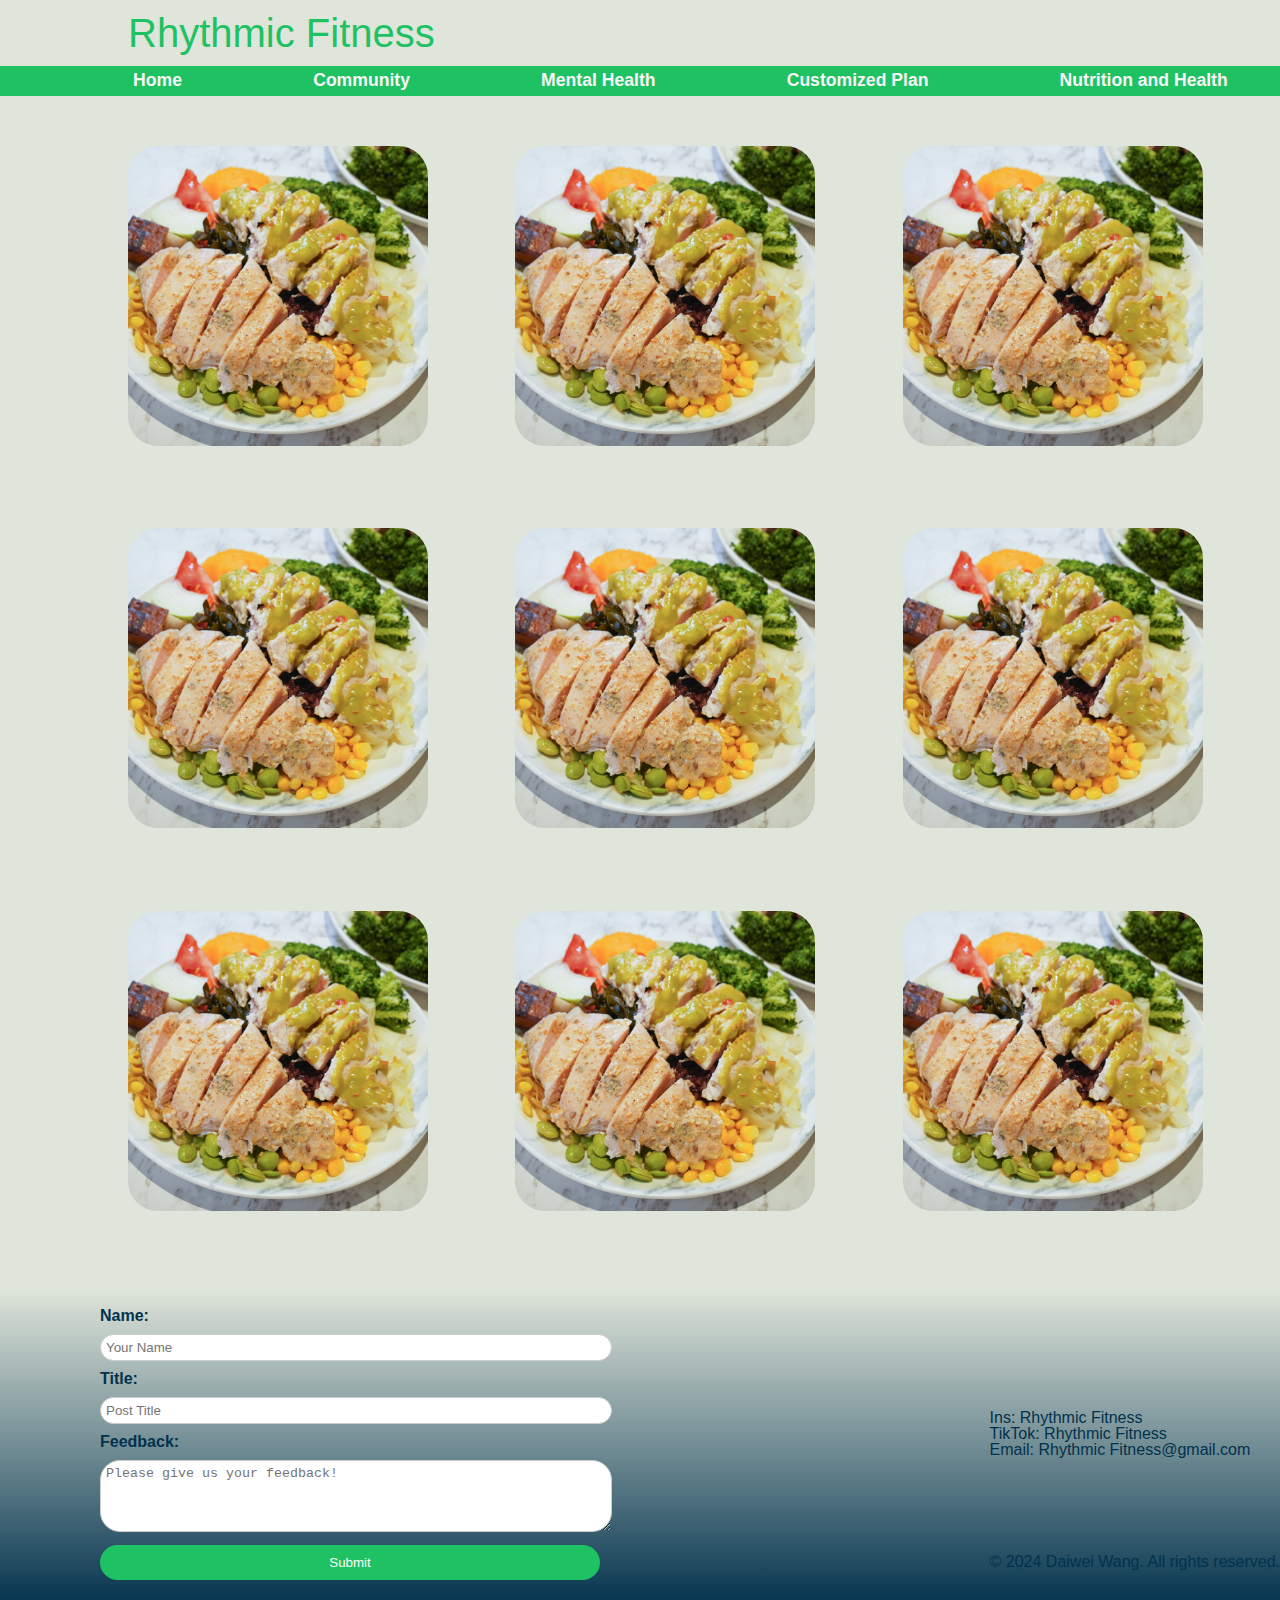
<file: Assessment/nutritionandhealth.html>
<!DOCTYPE html>
<html lang="en">
  <head>
    <meta charset="UTF-8" />
    <meta name="viewport" content="width=device-width, initial-scale=1.0" />
    <title>Nutrition and Health - Rhythmic Fitness</title>
    <link rel="stylesheet" href="css/css_reset.css" />
    <link rel="stylesheet" href="css/base.css" />
    <link rel="stylesheet" href="css/layout.css" />
    <link rel="stylesheet" href="css/components.css" />
    <script type="module" src="js/components.js"></script>
  </head>
  <body>
    <div id="gridcontainer">
      <header>
        <h1>Rhythmic Fitness</h1>
        <nav class="flexnavbar">
          <a href="index.html">Home</a>
          <a href="community.html" class="mx-1">Community</a>
          <a href="mentalhealth.html" class="mx-1">Mental Health</a>
          <a href="customizedplan.html" class="mx-1">Customized Plan</a>
          <a href="nutritionandhealth.html" class="mx-1">Nutrition and Health</a>
        </nav>
      </header>

      <main>
        <div class="gallery mx-2">
            <div class="gallery-item">
                <div class="gallery-content"> 
                  <p>Nutrition: </p>
                  <p>Fat: 20g</p>
                  <p>Protein: 200g</p>
                  <p>Carbohydrate: 150g</p>
                </div>
                 
              <img src="img/food.jpg" alt="food">
            </div>  
            <div class="gallery-item"> 
                <div class="gallery-content"> 
                    <p>Nutrition: </p>
                    <p>Fat: 20g</p>
                    <p>Protein: 200g</p>
                    <p>Carbohydrate: 150g</p>
                  </div> 
              <img src="img/food.jpg" alt="food">
            </div>
            <div class="gallery-item">
                <div class="gallery-content"> 
                    <p>Nutrition: </p>
                    <p>Fat: 20g</p>
                    <p>Protein: 200g</p>
                    <p>Carbohydrate: 150g</p>
                  </div>  
              <img src="img/food.jpg" alt="food">
            </div>
            <div class="gallery-item"> 
                <div class="gallery-content"> 
                    <p>Nutrition: </p>
                    <p>Fat: 20g</p>
                    <p>Protein: 200g</p>
                    <p>Carbohydrate: 150g</p>
                  </div> 
              <img src="img/food.jpg" alt="food">
            </div>
            <div class="gallery-item">
                <div class="gallery-content"> 
                    <p>Nutrition: </p>
                    <p>Fat: 20g</p>
                    <p>Protein: 200g</p>
                    <p>Carbohydrate: 150g</p>
                  </div>  
              <img src="img/food.jpg" alt="food">
            </div>
            <div class="gallery-item">
                <div class="gallery-content"> 
                    <p>Nutrition: </p>
                    <p>Fat: 20g</p>
                    <p>Protein: 200g</p>
                    <p>Carbohydrate: 150g</p>
                  </div>  
              <img src="img/food.jpg" alt="food">
            </div>
            <div class="gallery-item"> 
                <div class="gallery-content"> 
                    <p>Nutrition: </p>
                    <p>Fat: 20g</p>
                    <p>Protein: 200g</p>
                    <p>Carbohydrate: 150g</p>
                  </div> 
              <img src="img/food.jpg" alt="food">
            </div>
            <div class="gallery-item"> 
                <div class="gallery-content"> 
                    <p>Nutrition: </p>
                    <p>Fat: 20g</p>
                    <p>Protein: 200g</p>
                    <p>Carbohydrate: 150g</p>
                  </div> 
              <img src="img/food.jpg" alt="food">
            </div>
            <div class="gallery-item">
                <div class="gallery-content"> 
                    <p>Nutrition: </p>
                    <p>Fat: 20g</p>
                    <p>Protein: 200g</p>
                    <p>Carbohydrate: 150g</p>
                  </div>  
              <img src="img/food.jpg" alt="food">
            </div>
          </div>
      </main>

      <footer>
        <div class="footer left">
          <form id="contactForm">
            <label for="person_name">Name:</label>
            <input
              type="text"
              id="person_name"
              name="person_name"
              placeholder="Your Name"
              maxlength="255"
              required
            />

            <label for="chat_post_title">Title:</label>
            <input
              type="text"
              id="chat_post_title"
              name="chat_post_title"
              placeholder="Post Title"
              maxlength="255"
              required
            />

            <label for="chat_post_content">Feedback:</label>
            <textarea
              id="chat_post_content"
              name="chat_post_content"
              rows="4"
              placeholder="Please give us your feedback!"
              required
            ></textarea>
            <input
              type="hidden"
              id="website_code"
              name="website_code"
              value="2dc2a6c5"
            />
            <input type="submit" value="Submit" />
            <div id="submitResponse" aria-live="assertive"></div>
          </form>
        </div>

        <div class="footer right">
            <p>&nbsp;</p>
            <p>&nbsp;</p>
            <p>&nbsp;</p>
            <p>&nbsp;</p>
            <p>&nbsp;</p>
            <p>&nbsp;</p>
            <p>&nbsp;</p>
            <p>Ins: Rhythmic Fitness</p>
            <p>TikTok: Rhythmic Fitness</p>
            <p>Email: Rhythmic Fitness@gmail.com</p>
            <p>&nbsp;</p>
            <p>&nbsp;</p>
            <p>&nbsp;</p>
            <p>&nbsp;</p>
            <p>&nbsp;</p>
            <p>&nbsp;</p>
            
            <p>&copy; 2024 Daiwei Wang. All rights reserved.</p>
          </div>
      </footer>
    </div>
  </body>
</html>
</file>
<file: Assessment/css/base.css>
:root {
    --MainColor:#1fc262;
    --SecondaryColor:#02324d;
    --ThirdColour:#dfe5da;
}

body {
    font-family: 'Raleway', 'Arial', sans-serif;
    font-size: 100%;
    background-color: var(--ThirdColour);
    }

h1 {
    font-size: 2.5rem;
    font-weight: 200;
    margin-top: 1%;
    margin-bottom: 1%;
    margin-left: 10%;
    color:#1fc262;
    text-align: left;
    font-weight: 400;
}    

h2 {
    font-size: 2.5rem;
    font-weight: 400;
    margin-top: 1%;
    color:#1fc262;
    margin-bottom: 2%;
}    

h3 {
    font-size: 2rem;
    margin-top: 2%;
    margin-bottom: 2%;
}    

h4 {
    font-size: 1.25rem;
    font-weight: 600;
    margin-top: 1%;
    margin-bottom: 1%;
}   


.mx-1 {
    margin-left: 3rem;
}

.mx-2 {
    margin-left: 10%;
}

.running img {
    position: absolute;
    top: 0;
    left: 0;
    width: 100%;
    height: 100%;
    object-fit: cover; 
    z-index: -1; 
    filter: brightness(0.75);
}

.running {
    height: 90vh;
    display: flex;
    justify-content: center;
    align-items: center;
    color: #000000;
    text-align: center;
    font-weight: 800;
}

.running-content h1 {
    font-size: 3rem;
    margin-bottom: 100px;
}

.running-content p {
    font-size: 1.2rem;
    margin-bottom: 30px;
}

.btn-primary {
    background-color: #1FC262;
    color: #fff;
    padding: 10px 20px;
    text-decoration: none;
    border-radius: 5px;
    font-size: 1.2rem;
    transition: background-color 0.3s ease;
}

.btn-primary:hover {
    background-color: #FF6F81;
}


.features {
    display: flex;
    flex-wrap: wrap;
    justify-content: center;
    margin: 50px 0;
    padding: 0 20px;
}

.feature {
    background-color: #f1ffef;
    margin: 20px;
    padding: 20px;
    border-radius: 10px;
    box-shadow: 0 0 10px rgba(0, 0, 0, 0.1);
    flex-basis: calc(25% - 40px);
    text-align: center;
}

.feature h2 {
    margin-bottom: 20px;
    font-size: 1.5rem;
}

.feature p {
    font-size: 1rem;
}

.main-title {
    text-align: center;
    font-size: 2.5rem;
    font-weight: 400;

}

.note {
    text-align: center;
    font-size: 2.5rem;
    font-weight: 400;
    color: var(--SecondaryColor);
    margin-bottom: 1.5rem;

}

.plan-img {
    position: absolute;
    border-radius: 100%;
    top: 0;
    left: 0;
    width: 100%;
    height: 100%;
    object-fit: cover; 
    z-index: -1; 
    filter: brightness(0.75);
}
</file>
<file: Assessment/css/layout.css>
footer {
    display: flex; 
    justify-content: space-between; 
    background: linear-gradient(to bottom, #dfe5da, #02324d);
    padding-bottom: 0; 
    padding-top: 10px;  
    grid-area: foot;
    color: var(--SecondaryColor);
    position: relative;
}

.footer-left {
    text-align: left;
    padding-left: 20px;
    margin-top: 0;
}

.footer-right {
    margin-left: auto;
    margin-right: 20px;
    text-align: right;   
}

.footer-left, .footer-right {
    width: auto; 
}

.flexnavbar {
    background-color: #1fc262;
    padding: 0.5%;
}

.flexnavbar a {
    color:#f9f6f6;
    text-decoration: none;
    font-size: 1.1rem;
    font-weight: bold;
    margin-bottom: 0.1rem;
    text-align:left;
    margin-left: 10%;
    flex: 1;
}

@media screen and (min-width: 1440px) {
    #flexnavbar {
        justify-content: flex-start;
    }    

    #flexnavbar a {
        flex: none;
        
        
    }

    #gridcontainer {
        display: grid;
        height: 100vh;
    
        grid-template-areas: 
        "header header header"
        "main main main"
        "foot foot foot";
    
        grid-template-columns: 1fr 1fr 1fr;
        grid-template-rows: auto auto 1fr auto;
    }

    #footer {
        display: flex;
    }
}



header {
    grid-area: header;
}

main {
    grid-area: main;
}
</file>
<file: Assessment/css/components.css>
.main-img img {
    width: 100%;
    height: 40%;
    object-fit:fill;
    align-items: center;
    
}

form {
    width: 500px;
    height: 300px;
    margin-left: 20%;
    margin-top: 10px;
    
}

.post-form {
    width: 500px;
    height: 300px;
    margin-left: 2%;
    margin-top: 20px; 
}

label {
    display: block;
    margin-bottom: 10px;
    font-weight: bold;
}

input, textarea {
    width: 100%;
    padding: 5px;
    margin-bottom: 10px;
    border: 1px solid #ccc;
    border-radius: 20px;
    
}

input[type="submit"] {
    width: 100%;
    background-color: #1fc262;
    color: white;
    cursor: pointer;
    border: none;
    padding: 10px;
}

input[type="submit"]:hover {
    background-color: #45a049;
    
}

.rounded-image {
    border-radius: 15px;
    width: 500px;
    height: 400px;
  }

  
  @media (max-width: 768px) {
    #postList {
      grid-template-columns: repeat(2, 1fr);
    }
    .feature-post {
      flex-basis: calc(50% - 40px); 
    }
  }

  @media (max-width: 480px) {
    #postList {
      grid-template-columns: 1fr; 
    }
  }
  
#postList {
    display: grid;
    grid-template-columns: repeat(auto-fit, minmax(300px, 1fr));
    gap: 20px;
    padding: 20px;
  }
  
  .features-post {
    display: flex;
    flex-wrap: wrap;
    justify-content: center;
    margin: 50px 0;
    padding: 0 20px;
    position: relative;
  }
  
  .feature-post {
    background-color: #f1ffef;
    margin: 20px;
    padding: 20px;
    border-radius: 10px;
    box-shadow: 0 0 10px rgba(0, 0, 0, 0.1);
    text-align: center;
  }
  
  .user-avatar {
    width: 300px;
    height: 200px;
    border-radius: 5%;
    object-fit: cover;
    margin-bottom: 15px;
  }
  
  .user-info {
    margin-top: 10px;
  }
  
  
  .like-container {
    display: flex;
    align-items: center;
    gap: 10px;
    margin-top: 20px;
  }
  
  .like-button {
    padding: 10px;
    font-size: 24px;  
    background-color: transparent;
    border: none;
    cursor: pointer;
    outline: none;
    color: #555;  
    transition: color 0.2s ease-in-out;  
  }
  
  .like-button.liked {
    color: #e0245e;  
  }
  
  .like-count {
    font-size: 18px;
  }
  
  .feature-post h2 {
    margin-bottom: 20px;
    font-size: 1.5rem;
  }
  
  .feature-post p {
    font-size: 1rem;
  }
  
  .post-content {
    text-align: left;
  }
  
  
  .feature-post h2 {
    margin-bottom: 20px;
    font-size: 1.5rem;
  }
  
  .feature-post p {
    font-size: 1rem;
  }
  
  .post-content {
    text-align: left;
  }
  
  .customized-plan { 
    display: flex;
    flex-wrap: nowrap;
    justify-content: center;
    margin-top: -1%;
    padding: 0 20px;
    position: relative;
    text-align: center;
    flex: 1;
    margin-left: -100px;
  }

  .plan-selection {
    display: flex;           
    justify-content: space-between; 
    gap: 20px;              
    padding: 10px;
  }
  
  .plan {
    position: relative;
    width: 300px;
    height: 300px;
    margin: 100px;
    flex: 1;                
    text-align:center;
    padding: 20px;
    border: 1px solid #ccc;   
    border-radius: 100%;       
    box-shadow: 0 4px 8px rgba(0, 0, 0, 0.1); 
    transition: transform 0.3s ease, box-shadow 0.3s ease;
  }

  .plan:hover {
    transform: scale(1.2);
  }

  .plan-content {
    position: absolute;
    top: 50%;
    left: 50%;
    transform: translate(-50%, -50%);
    text-align: center; 
    color: white;
    z-index: 1;
  }

.gallery {
    display: grid;
    grid-template-columns: repeat(3, 1fr);
    gap: 10px;
    row-gap: 5px;
    margin-top: 50px;
}

.gallery-item {
    aspect-ratio: 1;
    position: relative;
}

.gallery-item img {
    width: 300px;
    height: 300px;
    object-fit: cover;
    border-radius: 10%;
    z-index: -1;
    transition: filter 0.3s ease;
}

.gallery-content {
    position: absolute;
    text-align:start;
    margin-left: 20px;
    margin-top: 20px;
    color: white;
    z-index: 1;
    font-weight:  bold;
    opacity: 0;
    transition: opacity 0.3s ease;
}

.gallery-item:hover .gallery-content {
    opacity: 1; 
}

.gallery-item:hover img {
    filter: brightness(0.5); 
}
</file>
